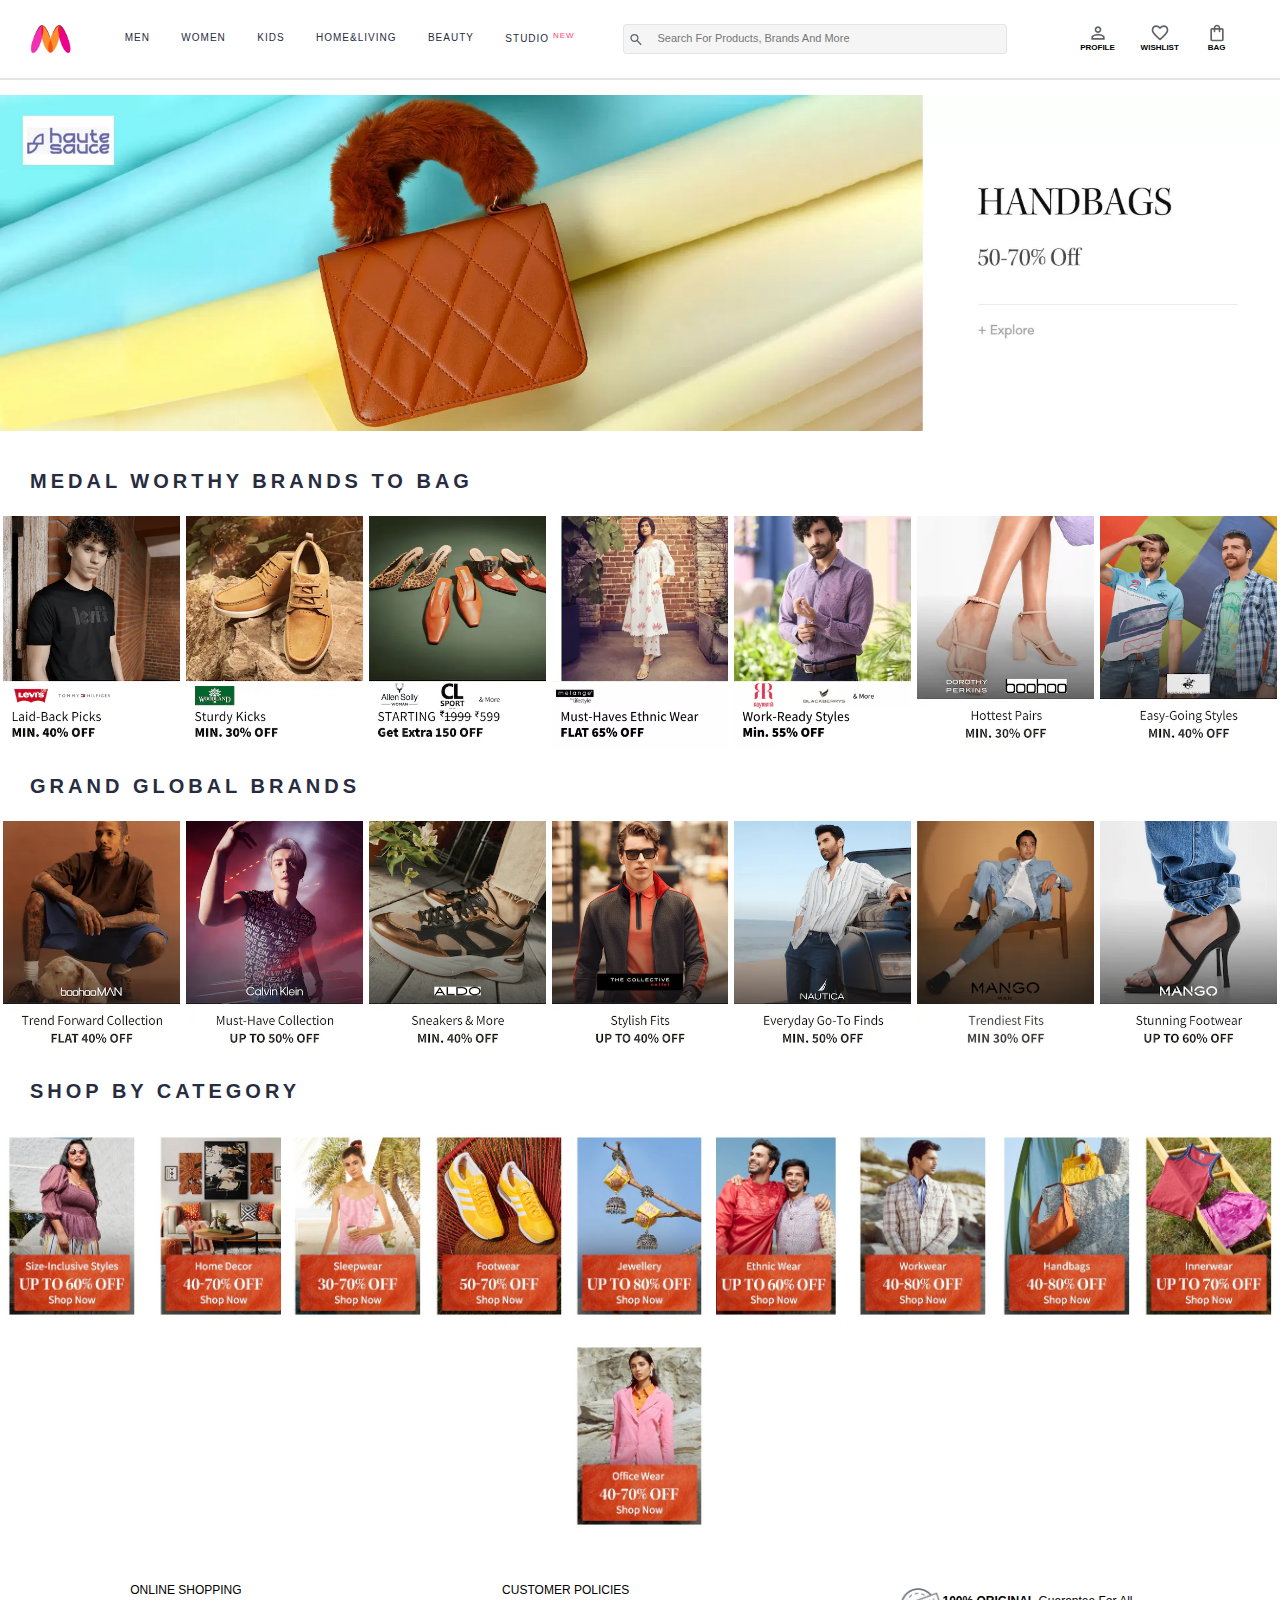
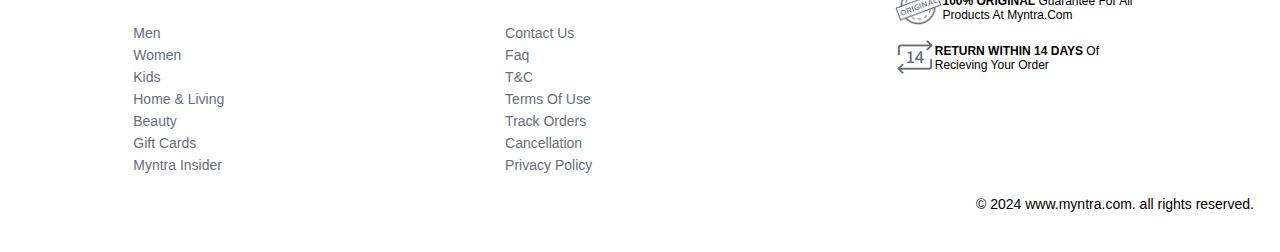
<file: myntra clone/index.html>
<!DOCTYPE html>
<html lang="en">
<head>
    <meta charset="UTF-8">
    <meta name="viewport" content="width=device-width, initial-scale=1.0">
    <title>Myntra Clone</title>
    <link rel="stylesheet" href="index.css">
</head>
<body>
    <header>
        <a class="logo_container" href="#">
            <img src="image/myntra_logo.webp" alt="Myntra logo">
        </a>
        <nav class="nav_bar">
            <a href="#" class="nav_item" id="items1">Men</a>
            <a href="#" class="nav_item" id="items2">Women</a>
            <a href="#" class="nav_item" id="items3">Kids</a>
            <a href="#" class="nav_item" id="items4">Home&Living</a>
            <a href="#" class="nav_item" id="items5">Beauty</a>
            <a href="#" class="nav_item" id="items6">Studio <Sup>New</Sup></a>
        </nav>
        <div  class="search_bar">
            <a class="search_icon" href="#">
                <svg xmlns="http://www.w3.org/2000/svg" height="24px" viewBox="0 -960 960 960" width="24px" fill="#5f6368"><path d="M784-120 532-372q-30 24-69 38t-83 14q-109 0-184.5-75.5T120-580q0-109 75.5-184.5T380-840q109 0 184.5 75.5T640-580q0 44-14 83t-38 69l252 252-56 56ZM380-400q75 0 127.5-52.5T560-580q0-75-52.5-127.5T380-760q-75 0-127.5 52.5T200-580q0 75 52.5 127.5T380-400Z"/></svg>
            </a>
            <input Placeholder="Search for products, brands and more">
        </div>
        <div class="action_bar">
            <div class="action_item" id="people">
                <a href="#" class="profile">
                    <svg xmlns="http://www.w3.org/2000/svg" height="24px" viewBox="0 -960 960 960" width="24px" fill="#5f6368"><path d="M480-480q-66 0-113-47t-47-113q0-66 47-113t113-47q66 0 113 47t47 113q0 66-47 113t-113 47ZM160-160v-112q0-34 17.5-62.5T224-378q62-31 126-46.5T480-440q66 0 130 15.5T736-378q29 15 46.5 43.5T800-272v112H160Zm80-80h480v-32q0-11-5.5-20T700-306q-54-27-109-40.5T480-360q-56 0-111 13.5T260-306q-9 5-14.5 14t-5.5 20v32Zm240-320q33 0 56.5-23.5T560-640q0-33-23.5-56.5T480-720q-33 0-56.5 23.5T400-640q0 33 23.5 56.5T480-560Zm0-80Zm0 400Z"/></svg>
                </a>
                <div class="profile">Profile</div>
            </div>
            <div class="action_item">
                <a href="#" class="profile">
                    <svg xmlns="http://www.w3.org/2000/svg" height="24px" viewBox="0 -960 960 960" width="24px" fill="#5f6368"><path d="m480-120-58-52q-101-91-167-157T150-447.5Q111-500 95.5-544T80-634q0-94 63-157t157-63q52 0 99 22t81 62q34-40 81-62t99-22q94 0 157 63t63 157q0 46-15.5 90T810-447.5Q771-395 705-329T538-172l-58 52Zm0-108q96-86 158-147.5t98-107q36-45.5 50-81t14-70.5q0-60-40-100t-100-40q-47 0-87 26.5T518-680h-76q-15-41-55-67.5T300-774q-60 0-100 40t-40 100q0 35 14 70.5t50 81q36 45.5 98 107T480-228Zm0-273Z"/></svg>
                </a>
                <div class="profile">Wishlist</div>
            </div>
            <div class="action_item">
                <a href="#" class="profile">
                    <svg xmlns="http://www.w3.org/2000/svg" height="24px" viewBox="0 -960 960 960" width="24px" fill="#5f6368"><path d="M240-80q-33 0-56.5-23.5T160-160v-480q0-33 23.5-56.5T240-720h80q0-66 47-113t113-47q66 0 113 47t47 113h80q33 0 56.5 23.5T800-640v480q0 33-23.5 56.5T720-80H240Zm0-80h480v-480h-80v80q0 17-11.5 28.5T600-520q-17 0-28.5-11.5T560-560v-80H400v80q0 17-11.5 28.5T360-520q-17 0-28.5-11.5T320-560v-80h-80v480Zm160-560h160q0-33-23.5-56.5T480-800q-33 0-56.5 23.5T400-720ZM240-160v-480 480Z"/></svg>
                </a>
                <div class="profile">Bag</div>
            </div>
        </div>
    </header>
    <main>
        <div class="banner">
            <img src="image/bag.jpg">
        </div>
        <div class="categories">
            <H2>MEDAL WORTHY BRANDS TO BAG</H2>
            <div class="sale_item">
                <a href="#" class="sale"><img src="image/offers/8.png"></a>
                <a href="#" class="sale"><img src="image/offers/9.png"></a>
                <a href="#" class="sale"><img src="image/offers/10.png"></a>
                <a href="#" class="sale"><img src="image/offers/13.jpg"></a>
                <a href="#" class="sale"><img src="image/offers/14.jpg"></a>
                <a href="#" class="sale"><img src="image/offers/6.png"></a>
                <a href="#" class="sale"><img src="image/offers/7.png"></a>
            </div>
        </div>
        <div class="categories">
            <H2>GRAND GLOBAL BRANDS</H2>
            <div class="sale_item">
                <a href="#" class="sale"><img src="image/offers/1.png"></a>
                <a href="#" class="sale"><img src="image/offers/2.png"></a>
                <a href="#" class="sale"><img src="image/offers/3.png"></a>
                <a href="#" class="sale"><img src="image/offers/4.png"></a>
                <a href="#" class="sale"><img src="image/offers/5.png"></a>
                <a href="#" class="sale"><img src="image/offers/12.png"></a>
                <a href="#" class="sale"><img src="image/offers/11.png"></a>
            </div>
        </div>
        <div class="categories">
            <H2>SHOP BY CATEGORY</H2>
            <div id="shop" class="sale_item">
            <a href="#" class="sale"><img src="image/categories/1.jpg"></a>
            <a href="#" class="sale"><img src="image/categories/2.jpg"></a>
            <a href="#" class="sale"><img src="image/categories/3.jpg"></a>
            <a href="#" class="sale"><img src="image/categories/4.jpg"></a>
            <a href="#" class="sale"><img src="image/categories/5.jpg"></a>
            <a href="#" class="sale"><img src="image/categories/6.jpg"></a>
            <a href="#" class="sale"><img src="image/categories/7.jpg"></a>
            <a href="#" class="sale"><img src="image/categories/8.jpg"></a>
            <a href="#" class="sale"><img src="image/categories/9.jpg"></a>
            <a href="#" class="sale"><img src="image/categories/10.jpg"></a>
            </div>
        </div>
    </main>
    <footer>
        <div class="feature">
            <div class="footer_item">
                <h3>online shopping</h3>
                <a href="#" class="footer_item1">men</a>
                <a href="#" class="footer_item1">women</a>
                <a href="#" class="footer_item1">kids</a>
                <a href="#" class="footer_item1">home & living</a>
                <a href="#" class="footer_item1">beauty</a>
                <a href="#" class="footer_item1">gift cards</a>
                <a href="#" class="footer_item1">myntra insider</a>
            </div>
            <div class="footer_item">
                <h3>customer policies</h3>
                <a href="#" class="1">contact us</a>
                <a href="#" class="footer_item1">faq</a>
                <a href="#" class="footer_item1">t&c</a>
                <a href="#" class="footer_item1">terms of use</a>
                <a href="#" class="footer_item1">track orders</a>
                <a href="#" class="footer_item1">cancellation</a>
                <a href="#" class="footer_item1">privacy policy</a>
            </div>
            <div class="footer_item">
                <div class="footer_item2">
                    <img src="image/6c3306ca-1efa-4a27-8769-3b69d16948741574602902452-original.png">
                    <div><b>100% ORIGINAL</b> guarantee for all products at myntra.com</div>
                </div>
                <div class="footer_item2">
                    <img src="image/becb1b16-86cc-4e78-bdc7-7801c17947831684737106127-Return-Window-image.png">
                    <div><b>Return Within 14 Days</b> of recieving your order</div>
                </div>
            </div>
        </div>
        <div id="copyright">© 2024 www.myntra.com. All rights reserved.</div>
    </footer>
</body>
</html>
</file>
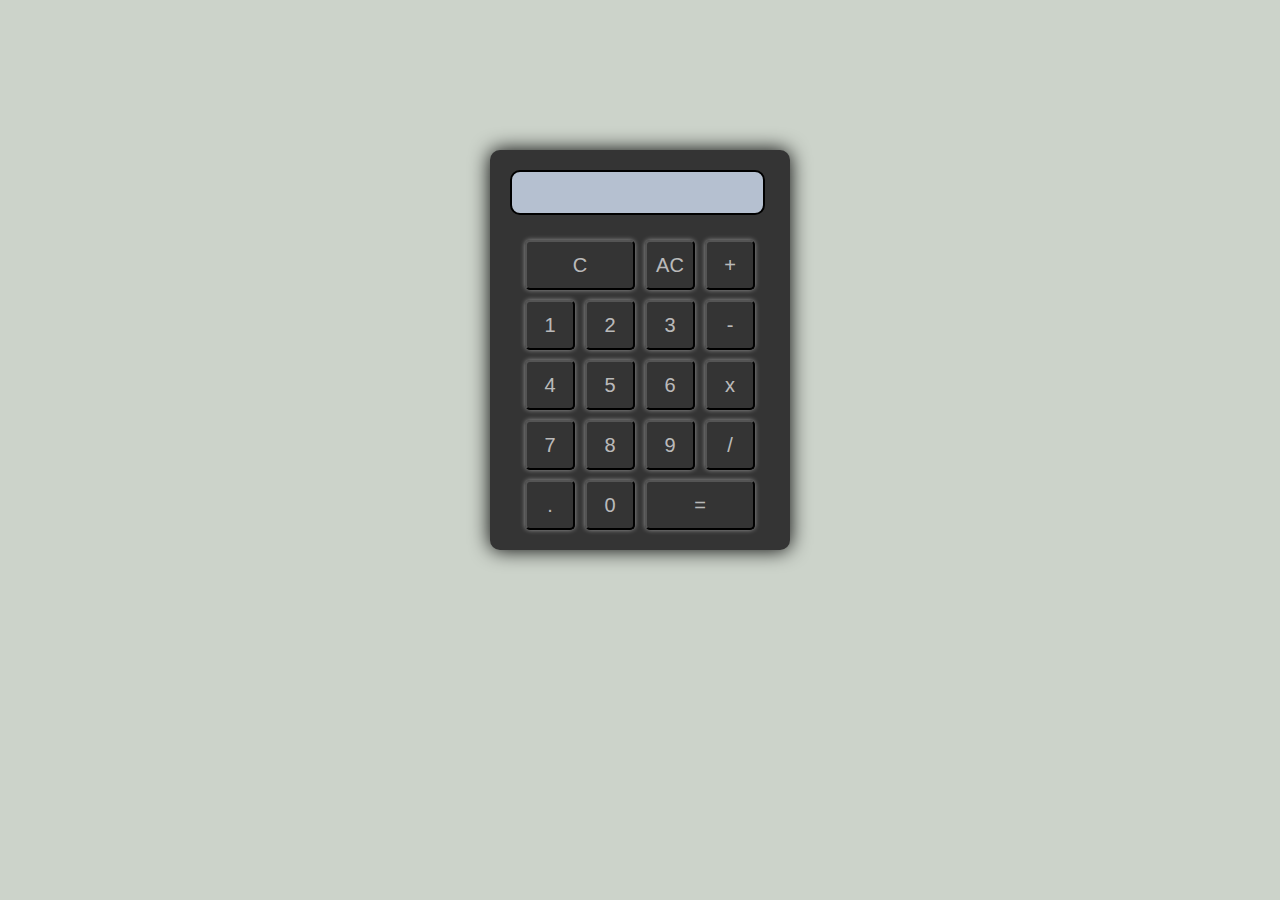
<file: Calculator/indexi.html>
<!DOCTYPE html>
<html lang="en">
<head>
    <meta charset="UTF-8">
    <meta name="viewport" content="width=device-width, initial-scale=1.0">
    <title>Calculator</title>
    <link rel="stylesheet" href="styles.css">
</head>
<body>
    <div class="frame">
        <input type="text" id="display" readonly>

        <div class="btns">
            <button class="btn" onclick=clearDisplay() id="btn1">C</button>
            <button class="btn" onclick=allClear()>AC</button>
            <button class="btn" onclick=operator(11)>+</button>
            <button class="btn" onclick=insert(1)>1</button>
            <button class="btn" onclick=insert(2)>2</button>
            <button class="btn" onclick=insert(3)>3</button>
            <button class="btn" onclick=operator(12)>-</button>
            <button class="btn" onclick=insert(4)>4</button>
            <button class="btn" onclick=insert(5)>5</button>
            <button class="btn" onclick=insert(6)>6</button>
            <button class="btn" onclick=operator(13)>x</button>
            <button class="btn" onclick=insert(7)>7</button>
            <button class="btn" onclick=insert(8)>8</button>
            <button class="btn" onclick=insert(9)>9</button>
            <button class="btn" onclick=operator(14)>/</button>
            <button class="btn" onclick=operator(15)>.</button>
            <button class="btn" onclick=insert(0)>0</button>
            <button class="btn" id="btn1" onclick=operation()>=</button>
        </div>
    </div>
    <script src="scripts.js"></script>
</body>
</html>
</file>
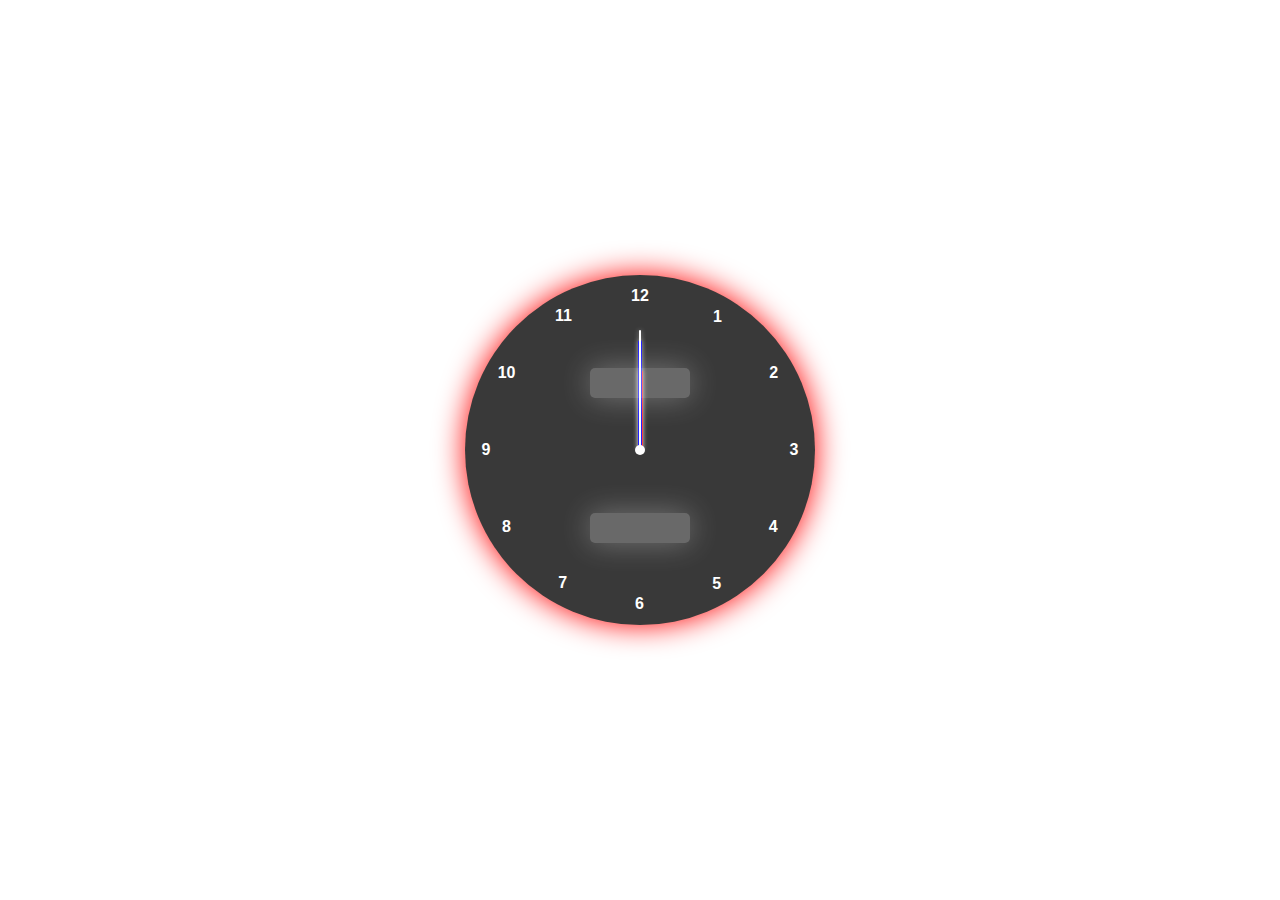
<file: Clock/clock.html>
<!DOCTYPE html>
<html lang="en">
<head>
  <meta charset="UTF-8">
  <meta name="viewport" content="width=device-width, initial-scale=1.0">
  <title>Analoag Clock</title>
  <link rel="stylesheet" href="clock.css">
</head>
<body>
  <div class="container">
    <div class="clock-container">

      <div style="--clr:red; --h:80px; --w:5px;" id="hours" class="hand"><i></i></div>
      <div style="--clr:blue;  --h:110px; --w:4px;" id="minutes" class="hand"><i></i></div>
      <div style="--clr:white;  --h:120px; --w:2px;" id="secands" class="hand"><i></i></div>
      <div id="dig"></div>
      <div id="displayDate"></div>

      <span style="--i:1;"><b>1</b></span>
      <span style="--i:2"><b>2</b></span>
      <span style="--i:3"><b>3</b></span>
      <span style="--i:4"><b>4</b></span>
      <span style="--i:5"><b>5</b></span>
      <span style="--i:6"><b>6</b></span>
      <span style="--i:7"><b>7</b></span>
      <span style="--i:8"><b>8</b></span>
      <span style="--i:9"><b>9</b></span>
      <span style="--i:10"><b>10</b></span>
      <span style="--i:11"><b>11</b></span>
      <span style="--i:12"><b>12</b></span>
    </div>
  </div>

  <script src="clock.js"></script>
</body>
</html>
</file>
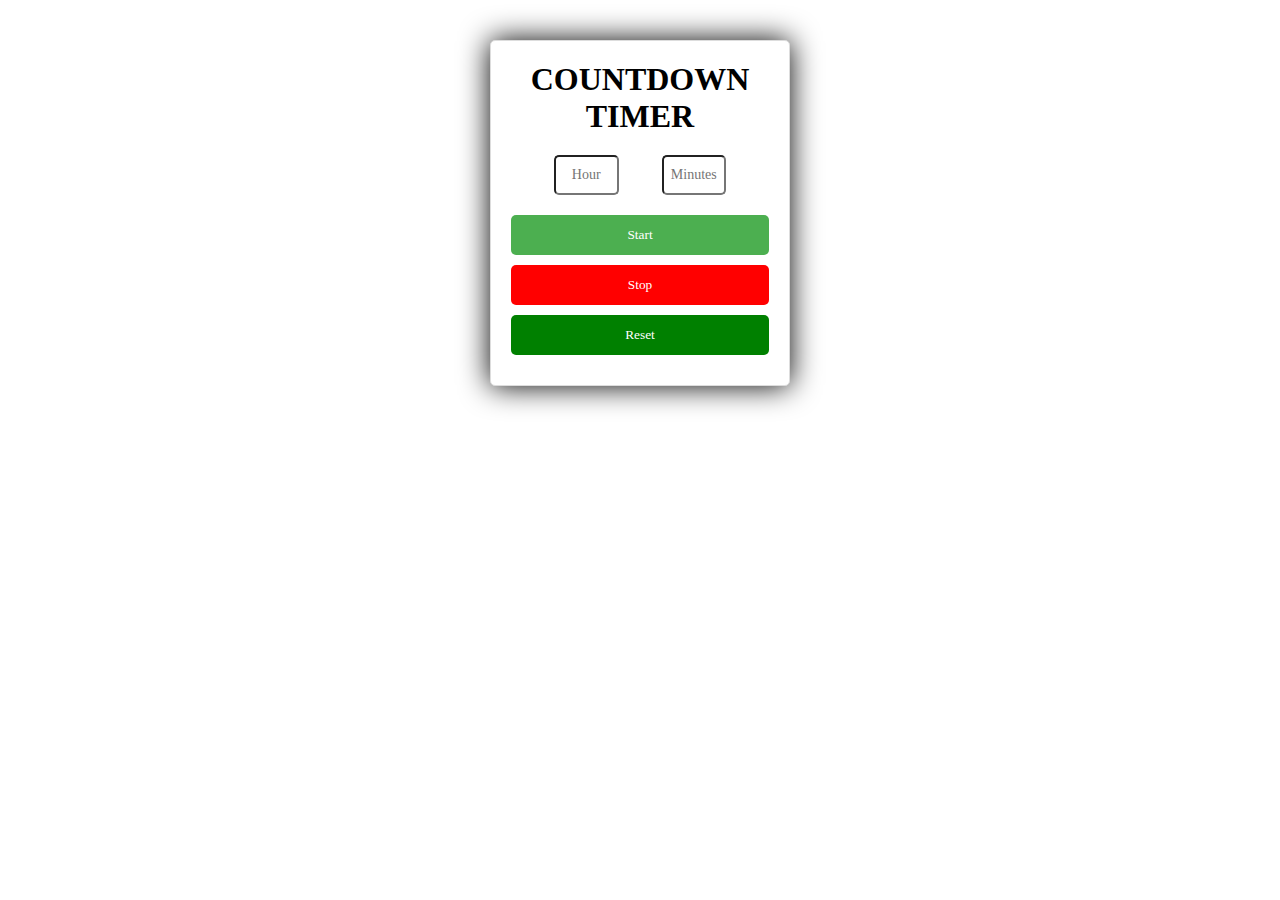
<file: CountDown Timer/CountTimer.html>
<!DOCTYPE html>
<html lang="en">
<head>
  <meta charset="UTF-8">
  <meta name="viewport" content="width=device-width, initial-scale=1.0">
  <link rel="stylesheet" href="CountTimer.css">
  <title>Countdown Timer</title>
</head>
<body>
  <div class="container">
    <h1>COUNTDOWN TIMER</h1>
    <div id="input">
      <input type="text" class="timer" id="hrs" value="" placeholder="Hour" required>
      <input type="text" class="timer" id="min" value="" placeholder="Minutes" required>
    </div>
    <div class="btns">
      <button id="start-btn" onclick="startTimer()">Start</button>
      <button id="stop-btn" onclick="stopTimer()">Stop</button>
      <button id="reset-btn" onclick="resetTimer()">Reset</button>
    </div>
  </div>
  <div id="display"></div>
  <script src="CountTimer.js"></script>
</body>
</html>
</file>
<file: myntra clone/index.css>
* {
    margin: 0;
    padding: 0;
    /* font-variant: small-caps; */
    text-transform: uppercase;
    font-family: Assistant, -apple-system, BlinkMacSystemFont, Segoe UI, Roboto, Helvetica, Arial, sans-serif;
    box-sizing: border-box;
}
header {
    height: 80px;
    display: flex;
    justify-content: space-between;
    box-sizing: border-box;
    position: fixed;
    width: 100%;

    background-color: white;
    border-bottom: 2px solid #e5e5e5;
}
.logo_container {
    display: flex;
    align-items: center;
    margin-left: 2%;
    min-width: 40px;
    width: 4%;
}
.logo_container img {
    height: 38px;
    width: 55px;
}

.nav_bar {
    /* padding: 0px 17px 28px; */
    display: flex;
    align-items: center;
    justify-content: space-between;
    min-width: 450px;
    width: 30%;
}
.nav_bar a {
    text-decoration: none;
    font-weight: 500;
    font-size: 10px;
    color: #282c3f;
    letter-spacing: .1em;
    padding: 31px 0;
    border-bottom: 3px solid #ffffff00;

}
.nav_bar a sup {
    font-size: 8px;
    color: #ff3f6C;
}

#items1:hover {
    border-bottom: 3px solid #ee5f73;
}
#items2:hover {
    border-bottom: 3px solid #fb56c1;
}
#items3:hover {
    border-bottom: 3px solid #f26a10;
}
#items4:hover {
    border-bottom: 3px solid #f2c210;
}
#items5:hover {
    border-bottom: 3px solid #0db7af;
}
#items6:hover {
    padding: 29.5px 0;
    border-bottom: 3px solid #ff3f6c;
}

#people:hover {
    border-bottom: 3px solid #0db7af;

}
.search_bar {
    display: flex;
    align-items: center;
    justify-content: space-evenly;
    min-width: 200px;
    width: 30%;
}
.search_icon {
    height: 30px;
    background-color: #f5f5f6;
    border-radius: 4px 0 0 4px;
    border: 1px solid #e5e5e5;
    border-right: 0;
    display: flex;
    align-items: center;
    
}
.search_icon svg {

    height: 15px;
}
.search_bar input {
    font-size: 11px;
    height: 30px;
    width: 95%;
    line-height: 24px;
    color: #696e79;
    border: 0;
    background-color: #f5f5f6;
    border: 1px solid #e5e5e5;
    padding: 8px 10px 10px;
    border-radius: 0 4px 4px 0;
    border-left: 0;
    text-transform: capitalize;

}

.action_bar {
    display: flex;
    align-items: center;
    justify-content: space-evenly;
    min-width: 200px;
    width: 15%;
    margin-right: 2%;
}
.action_item {
    display: flex;
    flex-direction: column;
    justify-content: center;
    padding: 21px 0;
    border-bottom: 3px solid #ffffff00;
}
.profile {
    display: flex;
    font-size: 8px;
    font-weight: 700;
    justify-content: center;
}
.profile svg {
    height: 20px;
}

/* Main section */

main {
    padding-top: 80px;
}
.banner {
    box-sizing: border-box;
    padding-top: 15px;
    padding-bottom: 15px;
}
.banner img {
    width: 100%;
    
}
.categories h2 {
    letter-spacing: .2em;
    font-size: 20px;
    margin: 20px 0 20px 30px;
    color: #282c3f;
}
.sale_item {
    /* width: 100%; */

    display: flex;
    justify-content: space-evenly;
    box-sizing: content-box;
}
#shop {
    flex-wrap: wrap;
}
#shop img {
    height: 200px;
}
.sale {
    margin: 3px;
}
.sale img {
    width: 100%;
}

/* Footer */

.feature {
    display: flex;
    justify-content: space-around;
    margin-top: 40px;
    margin-bottom: 20px;
}
.footer_item {
    display: flex;
    flex-direction: column;
}
.footer_item h3 {
    font-weight: 500;
    font-size: 12px;
    padding-bottom: 25px;
}
.footer_item a {
    margin: 3px;
    text-decoration: none;
    text-transform: capitalize;
    color: #696e79;
    font-size: 14px;
}
.footer_item2 {
    display: flex;
    max-width: 250px;
    justify-content: space-evenly;
    align-items: center;
    margin: 5px;
}
.footer_item2 img {
    height: 40px;
}
.footer_item2 div {
    font-size: 12px;
    text-transform: capitalize;
}

#copyright {
    margin-right: 26px;
    margin-bottom: 40px;
    font-size: 14px;
    float: right;
    text-transform: lowercase;
}

/* responsive Media Query */
@media screen and (max-width: 350px) {
    body {
        width: 100%;
    }
    header {
        display: flex;
        flex-wrap: wrap;
        justify-content: space-around;
        width: 300px;
        height: 55px;
        position: relative;
    }
    main {
        padding-top: 25px;
    }
    .logo_container {
        order: 1;
    } 
    .logo_container img {
        height: 20px;
        width: 30px;
    }   
    .nav_bar {
        width: 100%;
        order: 4;
        min-width: 300px;
        justify-content: space-around;
        height: 19px;
    }
    .nav_bar a {
        letter-spacing: 0;
        padding: 3px 0;
    }
    #items6:hover {
        padding: 1.5px 0;
        border-bottom: 3px solid #ff3f6c;
    }
    .search_bar {
        max-width: 100%;
        min-width: 135px;
        margin-right: 5px;
        margin-left: 5px;
        order: 2;
        justify-content: center;
    }
    .action_bar {
        order: 2;
        float: right;
        min-width: 100px;
    }
    .profile {
        font-size: 6px;
    }
    .profile svg {
        height: 15px;
    }
    .categories h2 {
        font-size: 12px;
        margin: 5px 0 5px 15px;
    }
    .sale img {
        height: 90px;
    }
    #shop img {
        height: 90px;
    }
    .sale_item {
        flex-wrap: wrap;
    }
    .footer_item2 {
        max-width: 100px;
    }
    .footer_item2 div {
        font-size: 7px;
    }
    .footer_item2 img {
        height: 20px;
    }
    .footer_item h3 {
        font-size: 7px;
        padding-bottom: 15px;
    }
    .footer_item a {
        margin: 0;
        font-size: 8px;
    }
    #copyright {
        font-size: 6px;
    }
}
</file>
<file: Calculator/styles.css>
* {
    margin: 0;
    padding: 0;
    box-sizing: border-box;
    font-family: 'Gill Sans', 'Gill Sans MT', Calibri, 'Trebuchet MS', sans-serif;
}
body {
    height: 700px;
    display: flex;
    justify-content: center;
    align-items: center;
    background-color: #CCD3CA;
}
.frame {
    height: 400px;
    width: 300px;
    background-color: rgb(52, 52, 52);
    /* border: 2px solid black; */
    border-radius: 10px;
    box-shadow: 0px 0px 20px rgb(0, 0, 0);
}   
#display {
    height: 45px;
    width: 85%;
    margin: 20px 20px;
    box-sizing: border-box;
    padding: 10px;
    font-size: 25px;
    color: rgb(52, 52, 52);
    display: flex;
    text-align: right;
    border: 2px solid black;
    border-radius: 10px;
    background-color: #B5C0D0;
}
.btns {
    display: flex;
    margin: 10px 15px;
    flex-wrap: wrap;
    justify-content: center;
}
.btn {
    width: 50px;
    height: 50px;
    margin: 5px;
    font-size: 20px;
    color: rgba(255, 255, 255, 0.683);
    /* border: 2px solid; */
    border-radius: 5px;
    background-color: rgba(255, 248, 220, 0);
    box-shadow: 0px 0px 5px rgba(255, 255, 255, 0.493);
}
#btn1 {
    width: 110px;
}
</file>
<file: Clock/clock.css>
* {
  margin: 0;
  padding: 0;
  box-sizing: border-box;
  font-family: 'Gill Sans', 'Gill Sans MT', Calibri, 'Trebuchet MS', sans-serif;
  color: white;

}
body {
  display: flex;
  justify-content: center;
  align-items: center;
  height: 100vh;
  background-color: aliceblues;
}
.clock-container {
  height: 350px;
  width: 350px;
  border-radius: 50%;
  position: relative;
  box-shadow:0px 0px 30px rgb(255, 0, 0);
  box-sizing: content-box;
  background-color: #393939;
  display: flex;
  justify-content: center;
  align-items: center;
}
.clock-container span {
  position: absolute;
  transform: rotate(calc(30deg * var(--i)));
  inset: 12px;
  text-align: center;
}
.clock-container span b{
  transform: rotate(calc(-30deg * var(--i)));
  display: inline-block;
}
.clock-container::before {
  content: ' ';
  position: absolute;
  height: 10px;
  width: 10px;
  border-radius: 50%;
  background-color: white;
  z-index: 2;

}
.hand {
  position: absolute;
  display: flex;
  justify-content: center;
  align-items: flex-end;
}
.hand i {
  position: absolute;
  width: var(--w);
  height: var(--h);
  background-color: var(--clr);
  border-radius: 20px;
  box-shadow: 0px 0px 5px rgba(255, 255, 255, 0.457);
}
#dig {
  height: 30px;
  width: 100px;
  position: absolute;
  background: rgba(255, 255, 255, 0.247);
  display: flex;
  border-radius: 5px;
  justify-content: center;
  font-size: 20px;
  font-weight: 100;
  align-items: center;
  color: rgba(255, 255, 255, 0.587);
  box-sizing: content-box;
  box-shadow:0px 0px 30px rgba(255, 255, 255, 0.315);
  margin-bottom: 135px;
}
#dig div {
  height: 100%;
  width: 50%;
  color: #000;
  display: flex;
  align-items: center;
  justify-content: center;
}
#displayDate {
  height: 30px;
  width: 100px;
  position: absolute;
  background: rgba(255, 255, 255, 0.247);
  display: flex;
  border-radius: 5px;
  justify-content: center;
  font-size: 20px;
  font-weight: 100;
  align-items: center;
  color: rgba(255, 255, 255, 0.705);
  box-sizing: content-box;
  box-shadow:0px 0px 30px rgba(255, 255, 255, 0.315);
  margin-top: 155px;
}
</file>
<file: CountDown Timer/CountTimer.css>
* {
  margin: 0;
  padding: 0;
  box-sizing: border-box;
  font-family: Cambria, Cochin, Georgia, Times, 'Times New Roman', serif;
}
body {
  display: flex;
  justify-content: center;
  flex-direction: column;
}
.container {
  margin: 40px auto;
  padding: 20px;
  width: 300px;
  border-radius: 5px;
  background: #fff;
  border: 1px solid #ddd;
  box-shadow: 0px 0px 30px rgba(0, 0, 0, 1.1);
}
.container h1 {
  text-align: center;
}
#input {
  display: flex;
  justify-content: space-evenly;
}
.timer {
  width: 25%;
  height: 40px;
  border-radius: 5px;
  font-size: 14px;
  font-weight: 100;
  margin-bottom: 20px;
  margin-top: 20px;
  text-align: center;
}
button {
  width: 100%;
  height: 40px;
  margin-bottom: 10px;
  padding: 10px;
  border: none;
  border-radius: 5px;
  cursor: pointer;
}
#start-btn {
  background-color: #4CAF50;
  color: #fff;
}
#stop-btn {
  background-color: #FF0000;
  color: #fff;
}
#reset-btn {
  background-color: #008000;
  color: #fff;
}
#display {
  margin: auto;
  padding: 5px;
  width: 300px;
  font-size: 30px;
  font-weight: 600;
  text-align: center;
  border-radius: 10px;
}
</file>
